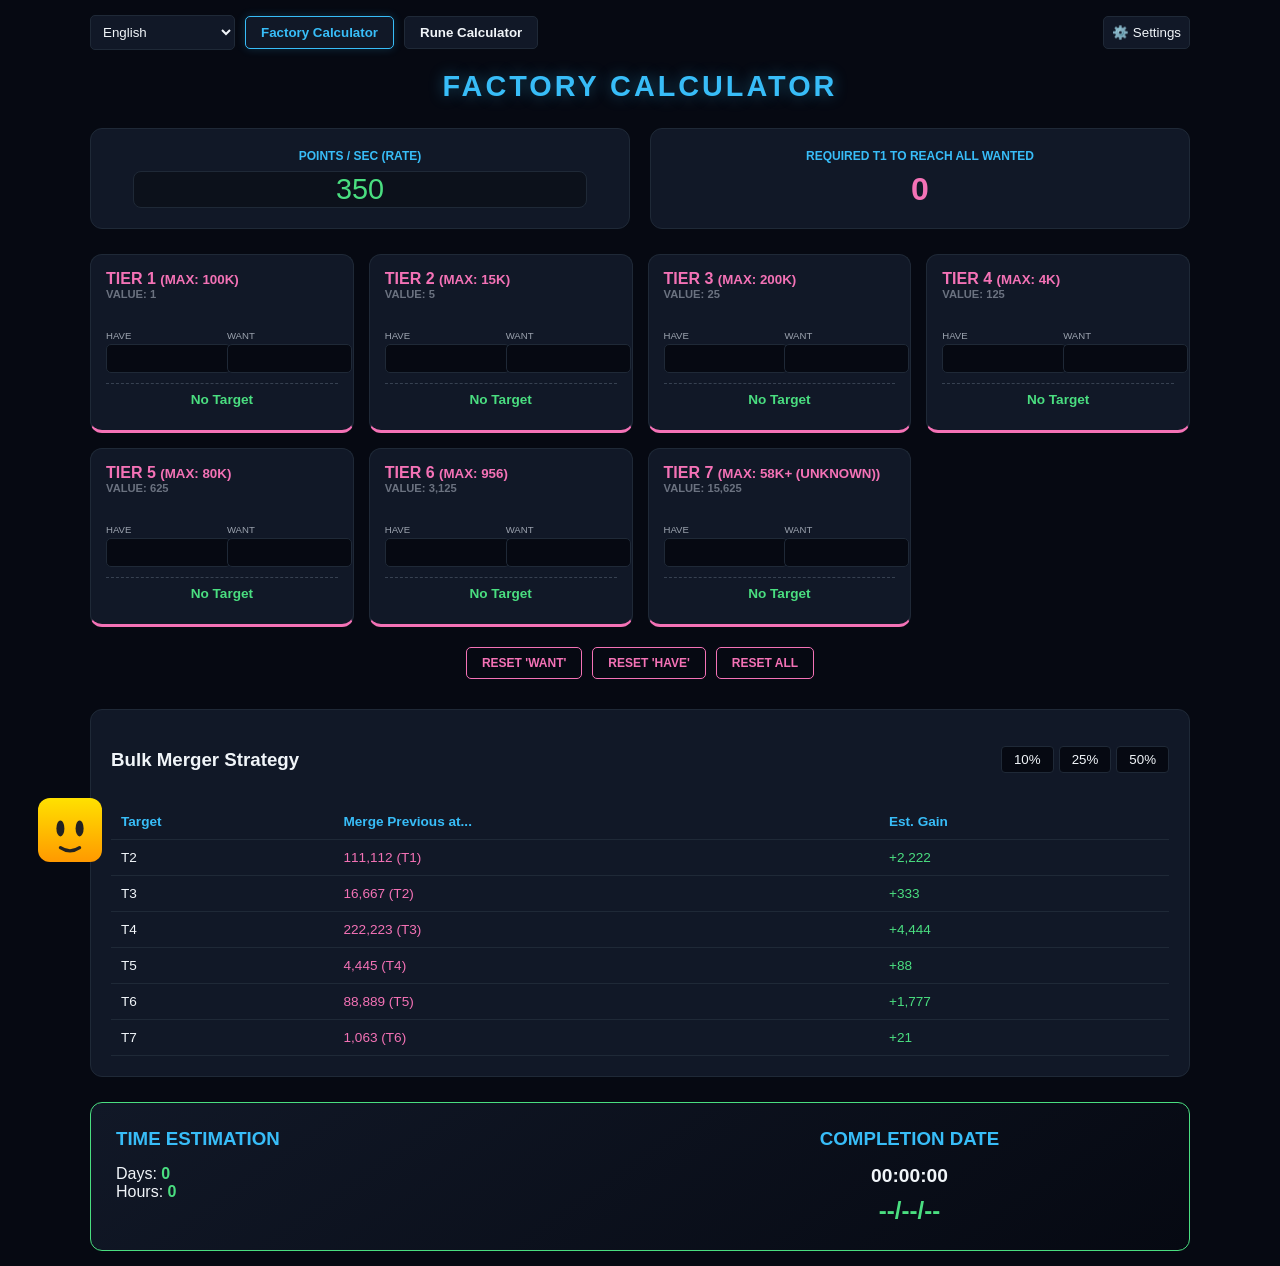
<file: index.html>
<!DOCTYPE html>
<html lang="en">
<head>
    <meta charset="UTF-8">
    <meta name="viewport" content="width=device-width, initial-scale=1.0">
    <title>Factory & Rune Calculator</title>
    <link rel="stylesheet" href="css/style.css">
</head>
<body>
<div class="container">
    <div class="header-nav">
        <div class="nav-left">
            <select id="langSelect">
                <option value="en">English</option>
                <option value="de">Deutsch</option>
                <option value="fr">Français</option>
                <option value="es">Español</option>
                <option value="pl">Polski</option>
                <option value="ru">Русский</option>
                <option value="id">Bahasa Indonesia</option>
                <option value="pt">Português</option>
            </select>
            <button class="btn-nav active" id="nav-factory">Factory Calculator</button>
            <button class="btn-nav" id="nav-rune">Rune Calculator</button>
        </div>
        <button class="btn-settings" id="btn-open-settings">⚙️ Settings</button>
    </div>

    <div id="view-factory" class="view-section active">
        <h1>Factory Calculator</h1>
        <div class="top-bar">
            <div class="stat-card">
                <label id="lbl-rate">Points / Sec (Rate)</label>
                <input type="text" id="rate" value="350">
            </div>
            <div class="stat-card">
                <label id="lbl-needed">Real Points Needed</label>
                <div id="pts-needed" class="needed-val">0</div>
            </div>
        </div>
        <div class="tier-grid" id="tier-container"></div>
        <div class="reset-container">
            <button class="btn-action" id="btn-reset-want">Reset "Want"</button>
            <button class="btn-action" id="btn-reset-have">Reset "Have"</button>
            <button class="btn-action" id="btn-reset-both">Reset All</button>
        </div>
        <div class="strategy-card">
            <div class="strategy-header">
                <h3 id="lbl-strat-title">Bulk Merger Strategy</h3>
                <div class="perc-btn-group">
                    <button class="perc-btn" data-perc="10">10%</button>
                    <button class="perc-btn" data-perc="25">25%</button>
                    <button class="perc-btn" data-perc="50">50%</button>
                </div>
            </div>
            <div style="overflow-x: auto;">
                <table class="strategy-table">
                    <thead>
                        <tr><th id="lbl-th-tier">Target</th><th id="lbl-th-merge">Merge Previous at...</th><th id="lbl-th-result">Est. Gain</th></tr>
                    </thead>
                    <tbody id="strategy-body"></tbody>
                </table>
            </div>
        </div>
    </div>

    <div id="view-rune" class="view-section">
        <h1>Rune Calculator</h1>
        <div class="rune-grid">
            <div class="rune-box">
                <h3 id="lbl-rune-stats">1. Current Stats</h3>
                <label id="lbl-rune-luck">Rune Luck Multiplier:</label>
                <div class="rune-input-group">
                    <input type="text" id="runeLuckNum" value="1">
                    <select id="runeLuckSuffix"></select>
                </div>
                <label id="lbl-rune-bulk">Rune Bulk:</label>
                <div class="rune-input-group">
                    <input type="text" id="runeBulkNum" value="1">
                    <select id="runeBulkSuffix"></select>
                </div>
                <label id="lbl-rune-speed">Rune Speed (Seconds):</label>
                <input type="text" id="runeSpeed" value="0.05" class="rune-speed-input">
            </div>
            <div class="rune-box">
                <h3 id="lbl-rune-target">2. Target Settings</h3>
                <label id="lbl-rune-goal">Target Amount / RPS Goal:</label>
                <div class="rune-input-group">
                    <input type="text" id="runeTargetNum" value="10">
                    <select id="runeTargetSuffix"></select>
                </div>
                <div style="margin-top:20px;">
                    <label id="lbl-raw-rps">Raw Production (RPS):</label>
                    <div id="out-raw-rps" class="rune-res-val">-</div>
                    <label id="lbl-multi-rps">Multiplied Score /s:</label>
                    <div id="out-multi-rps" class="rune-res-val" style="color:var(--blue)">-</div>
                </div>
            </div>
        </div>
        <div class="rune-box result-border">
            <h3 id="lbl-rune-results" style="color:var(--green)">3. Results & Time</h3>
            <div class="res-split">
                <div>
                    <label id="lbl-req-bulk">Required Bulk for Goal:</label>
                    <div id="out-req-bulk" class="rune-res-val">-</div>
                </div>
                <div>
                    <label id="lbl-time-grind">Time to reach Goal:</label>
                    <div id="out-rune-time" class="rune-res-val" style="color:var(--blue)">-</div>
                </div>
            </div>
        </div>
    </div>

    <div class="summary-box">
        <div class="res-column">
            <h3 id="lbl-estimation">Time Estimation</h3>
            <div class="res-row"><span id="lbl-d">Days:</span> <span class="res-val" id="out-d">0</span></div>
            <div class="res-row"><span id="lbl-h">Hours:</span> <span class="res-val" id="out-h">0</span></div>
        </div>
        <div class="res-column" style="text-align: center;">
            <h3 id="lbl-completion">Completion Date</h3>
            <div id="hms-needed" class="hms-val">00:00:00</div>
            <div class="done-text" id="done-by">--/--/-- - --:--</div>
        </div>
    </div>
</div>

<div id="settingsModal" class="modal">
    <div class="modal-content">
        <h2 style="color: var(--blue); margin-top: 0;">Settings</h2>
        <div style="margin-bottom: 20px;">
            <label style="color:var(--blue); display:block; margin-bottom:10px;">Data Export / Import</label>
            <textarea id="io-area"></textarea>
            <div style="display: flex; gap: 5px; margin-top: 10px;">
                <button class="btn-nav" id="btn-export" style="flex:1">Export</button>
                <button class="btn-nav" id="btn-import" style="flex:1">Import</button>
            </div>
        </div>
        <button id="btn-close-modal" class="btn-close">Close</button>
    </div>
</div>

<div id="smiley-assistant">
    <svg viewBox="0 0 100 120">
        <defs>
            <linearGradient id="headGrad" x1="0%" y1="0%" x2="0%" y2="100%">
                <stop offset="0%" style="stop-color:#ffe100" />
                <stop offset="100%" style="stop-color:#ff9900" />
            </linearGradient>
        </defs>
        
        <rect id="assistant-head" x="10" y="10" width="80" height="80" rx="15" fill="url(#headGrad)" />
        
        <path id="puke-trace" d="M 40 70 Q 50 75 60 70 L 65 110 Q 50 120 35 110 Z" fill="#4ade80" opacity="0" />

        <g id="eyes-normal">
            <ellipse cx="38" cy="48" rx="5" ry="10" fill="#222" />
            <ellipse cx="62" cy="48" rx="5" ry="10" fill="#222" />
        </g>

        <g id="eyes-closed" opacity="0">
            <path d="M 30 48 L 45 48" stroke="#222" stroke-width="3" stroke-linecap="round" />
            <path d="M 55 48 L 70 48" stroke="#222" stroke-width="3" stroke-linecap="round" />
        </g>

        <g id="eyes-swirl" opacity="0">
            <path class="swirl-eye" d="M 33 48 C 33 43, 43 43, 43 48 C 43 53, 33 53, 33 48 M 35 48 C 35 46, 41 46, 41 48 C 41 50, 35 50, 35 48" stroke="#222" stroke-width="1.5" fill="none" />
            <path class="swirl-eye" d="M 57 48 C 57 43, 67 43, 67 48 C 67 53, 57 53, 57 48 M 59 48 C 59 46, 65 46, 65 48 C 65 50, 59 50, 59 48" stroke="#222" stroke-width="1.5" fill="none" />
        </g>

        <g id="zzz-group" opacity="0">
            <text x="75" y="30" fill="white" font-size="10" font-weight="bold" class="zzz-anim">Z</text>
            <text x="82" y="22" fill="white" font-size="14" font-weight="bold" class="zzz-anim" style="animation-delay: 0.6s">z</text>
        </g>

        <g id="brow-group" opacity="0">
            <path id="eyebrow-l" d="M 30 35 L 45 35" stroke="#222" stroke-width="3" stroke-linecap="round" />
            <path id="eyebrow-r" d="M 55 35 L 70 35" stroke="#222" stroke-width="3" stroke-linecap="round" />
        </g>

        <path id="mouth" d="M 38 72 Q 50 80 62 72" stroke="#222" stroke-width="4" fill="none" stroke-linecap="round" />
    </svg>
</div>

<script type="module" src="js/script.js"></script>
</body>
</html>
</file>
<file: css/style.css>
:root {
    --bg: #060912;
    --card: #111827;
    --blue: #38bdf8;
    --pink: #f472b6;
    --green: #4ade80;
    --text: #f1f5f9;
    --border: #1f2937;
}

body {
    font-family: 'Segoe UI', Tahoma, Geneva, Verdana, sans-serif;
    background-color: var(--bg);
    color: var(--text);
    display: flex;
    flex-direction: column;
    align-items: center;
    padding: 15px;
    margin: 0;
    overflow-x: hidden;
}

.container {
    max-width: 1100px;
    width: 100%;
}

.header-nav {
    display: flex;
    justify-content: space-between;
    align-items: center;
    width: 100%;
    margin-bottom: 20px;
    flex-wrap: wrap;
    gap: 15px;
}

.nav-left {
    display: flex;
    gap: 10px;
    align-items: center;
}

.btn-nav {
    background: var(--card);
    color: var(--text);
    border: 1px solid var(--border);
    padding: 8px 15px;
    border-radius: 5px;
    cursor: pointer;
    font-weight: bold;
    transition: 0.2s;
}

.btn-nav.active {
    border-color: var(--blue);
    color: var(--blue);
    box-shadow: 0 0 10px rgba(56, 189, 248, 0.2);
}

select, .btn-settings {
    background: var(--card);
    color: var(--text);
    border: 1px solid var(--border);
    padding: 8px;
    border-radius: 5px;
    cursor: pointer;
}

h1 {
    text-align: center;
    color: var(--blue);
    text-transform: uppercase;
    letter-spacing: 3px;
    margin-bottom: 25px;
    font-size: 1.8rem;
    text-shadow: 0 0 15px rgba(56, 189, 248, 0.4);
}

.view-section {
    display: none;
    width: 100%;
}

.view-section.active {
    display: block;
}

.top-bar {
    display: grid;
    grid-template-columns: repeat(auto-fit, minmax(300px, 1fr));
    gap: 20px;
    margin-bottom: 25px;
}

.stat-card {
    background: var(--card);
    padding: 20px;
    border: 1px solid var(--border);
    border-radius: 12px;
    text-align: center;
}

.stat-card label {
    display: block;
    font-size: 0.75rem;
    color: var(--blue);
    font-weight: bold;
    margin-bottom: 8px;
    text-transform: uppercase;
}

.stat-card input {
    background: rgba(0,0,0,0.3);
    border: 1px solid var(--border);
    color: var(--green);
    font-size: 1.8rem;
    text-align: center;
    width: 90%;
    border-radius: 8px;
    outline: none;
}

.needed-val {
    font-size: 2rem;
    font-weight: bold;
    color: var(--pink);
    margin-top: 5px;
}

.tier-grid {
    display: grid;
    grid-template-columns: repeat(auto-fit, minmax(250px, 1fr));
    gap: 15px;
    margin-bottom: 20px;
}

.tier-card, .rune-box {
    background: var(--card);
    border-radius: 12px;
    padding: 15px;
    border: 1px solid var(--border);
    border-bottom: 3px solid var(--pink);
}

.tier-title {
    display: flex;
    flex-direction: column;
    font-weight: bold;
    margin-bottom: 12px;
    color: var(--pink);
    text-transform: uppercase;
}

.tier-info {
    color: #6b7280;
    font-size: 0.7rem;
    cursor: pointer;
    user-select: none;
}

.tier-info:hover { color: var(--blue); }

.t1-row {
    display: grid;
    grid-template-columns: 1fr 1fr;
    gap: 10px;
    height: 14px;
    margin-bottom: 4px;
}

.t1-display {
    font-size: 0.65rem;
    color: var(--blue);
    text-align: center;
    font-weight: bold;
    visibility: hidden;
}

.t1-display.visible { visibility: visible; }

.input-group { display: grid; grid-template-columns: 1fr 1fr; gap: 10px; }

.field-box label {
    display: block;
    font-size: 0.6rem;
    color: #9ca3af;
    margin-bottom: 3px;
    text-transform: uppercase;
}

.field-box input {
    width: 100%;
    background: #060912;
    border: 1px solid var(--border);
    color: #fff;
    padding: 6px;
    border-radius: 5px;
    text-align: center;
}

.tier-time, .rune-res-val {
    margin-top: 10px;
    padding: 8px;
    border-top: 1px dashed #374151;
    font-size: 0.85rem;
    text-align: center;
    color: var(--green);
    font-weight: bold;
}

.reset-container {
    display: flex;
    justify-content: center;
    gap: 10px;
    margin: 20px 0 30px 0;
    flex-wrap: wrap;
}

.btn-action {
    background: transparent;
    border: 1px solid var(--pink);
    color: var(--pink);
    padding: 8px 15px;
    border-radius: 5px;
    cursor: pointer;
    font-size: 0.75rem;
    font-weight: bold;
    text-transform: uppercase;
}

.btn-action:hover { background: var(--pink); color: white; }

.strategy-card {
    background: var(--card);
    border: 1px solid var(--border);
    border-radius: 12px;
    padding: 20px;
    margin-bottom: 25px;
}

.strategy-header {
    display: flex;
    justify-content: space-between;
    align-items: center;
    margin-bottom: 15px;
    flex-wrap: wrap;
    gap: 10px;
}

.perc-btn-group { display: flex; gap: 5px; }

.perc-btn {
    background: #060912;
    border: 1px solid var(--border);
    color: var(--text);
    padding: 5px 12px;
    border-radius: 4px;
    cursor: pointer;
}

.perc-btn.active { color: var(--pink); border-color: var(--pink); }

.strategy-table {
    width: 100%;
    border-collapse: collapse;
    font-size: 0.85rem;
}

.strategy-table th { color: var(--blue); text-align: left; padding: 10px; border-bottom: 1px solid var(--border); }
.strategy-table td { padding: 10px; border-bottom: 1px solid #1f2937; }

.summary-box {
    background: linear-gradient(145deg, #111827, #060912);
    border-radius: 12px;
    padding: 25px;
    border: 1px solid var(--green);
    display: grid;
    grid-template-columns: repeat(auto-fit, minmax(300px, 1fr));
    gap: 30px;
}

.summary-box h3 { color: var(--blue); margin: 0 0 15px 0; text-transform: uppercase; }
.res-val { color: var(--green); font-weight: bold; }
.hms-val { font-size: 1.2rem; font-weight: bold; }
.done-text { font-size: 1.5rem; color: var(--green); margin-top: 10px; font-weight: bold; }

.rune-grid {
    display: grid;
    grid-template-columns: repeat(auto-fit, minmax(320px, 1fr));
    gap: 20px;
    margin-bottom: 25px;
}

.rune-input-group { display: flex; gap: 8px; margin-bottom: 15px; }
.rune-input-group input { flex: 2; font-size: 1.2rem; padding: 10px; background: rgba(0,0,0,0.3); border: 1px solid var(--border); color: var(--green); border-radius: 8px; text-align: center; }
.rune-input-group select { flex: 1; background: #060912; border: 1px solid var(--border); color: #fff; border-radius: 8px; }

.rune-speed-input { width:100%; background:#060912; border:1px solid var(--border); color:#fff; padding:10px; border-radius:8px; text-align:center; }
.result-border { margin-bottom:25px; border-bottom:3px solid var(--green); }
.res-split { display: grid; grid-template-columns: 1fr 1fr; gap: 20px; }

.modal {
    display: none;
    position: fixed;
    top:0; left:0; width:100%; height:100%;
    background: rgba(0,0,0,0.85);
    z-index: 1000;
    justify-content: center; align-items: center;
}

.modal-content {
    background: var(--card);
    border: 1px solid var(--blue);
    padding: 25px;
    border-radius: 12px;
    width: 90%; max-width: 500px;
}

#io-area { width: 100%; height: 80px; background: #000; color: var(--green); border: 1px solid var(--border); font-size: 0.7rem; }
.btn-close { width: 100%; padding: 12px; background: var(--blue); color: #000; font-weight: bold; border: none; border-radius: 5px; cursor: pointer; }

#smiley-assistant {
    position: fixed;
    bottom: 30px;
    left: 30px;
    width: 80px;
    height: 80px;
    z-index: 2000;
    cursor: pointer;
    user-select: none;
    transition: transform 0.2s ease;
}

#assistant-head {
    transition: fill 0.5s ease;
}

#smiley-assistant svg {
    overflow: visible;
}

@keyframes zzz {
    0% { transform: translate(0,0); opacity: 0; }
    50% { opacity: 1; }
    100% { transform: translate(15px, -25px); opacity: 0; }
}
.zzz-anim { animation: zzz 2.5s infinite linear; }

@keyframes shake {
    0%, 100% { transform: translate(0,0); }
    25% { transform: translate(-2px, 2px); }
    75% { transform: translate(2px, -2px); }
}
.shake { animation: shake 0.1s infinite; }

.swirl-eye { 
    transform-box: fill-box; 
    transform-origin: center; 
    animation: swirl 0.6s infinite linear; 
}

@keyframes swirl {
    from { transform: rotate(0deg); }
    to { transform: rotate(360deg); }
}

@keyframes pukeDrip {
    0% { transform: scaleY(0); opacity: 0; }
    20% { transform: scaleY(1.1); opacity: 1; }
    100% { transform: scaleY(1); opacity: 1; }
}

@keyframes pukeWobble {
    0%, 100% { transform: translateX(0) scaleY(1); }
    25% { transform: translateX(-1px) scaleY(1.02); }
    75% { transform: translateX(1px) scaleY(0.98); }
}

.puking { 
    transform-origin: 50% 70px;
    animation: pukeDrip 0.4s ease-out forwards, pukeWobble 0.1s infinite; 
}

@media (max-width: 600px) {
    .header-nav { justify-content: center; }
    .top-bar, .rune-grid { grid-template-columns: 1fr; }
    #smiley-assistant { width: 50px; height: 50px; bottom: 10px; left: 10px; }
}
</file>
